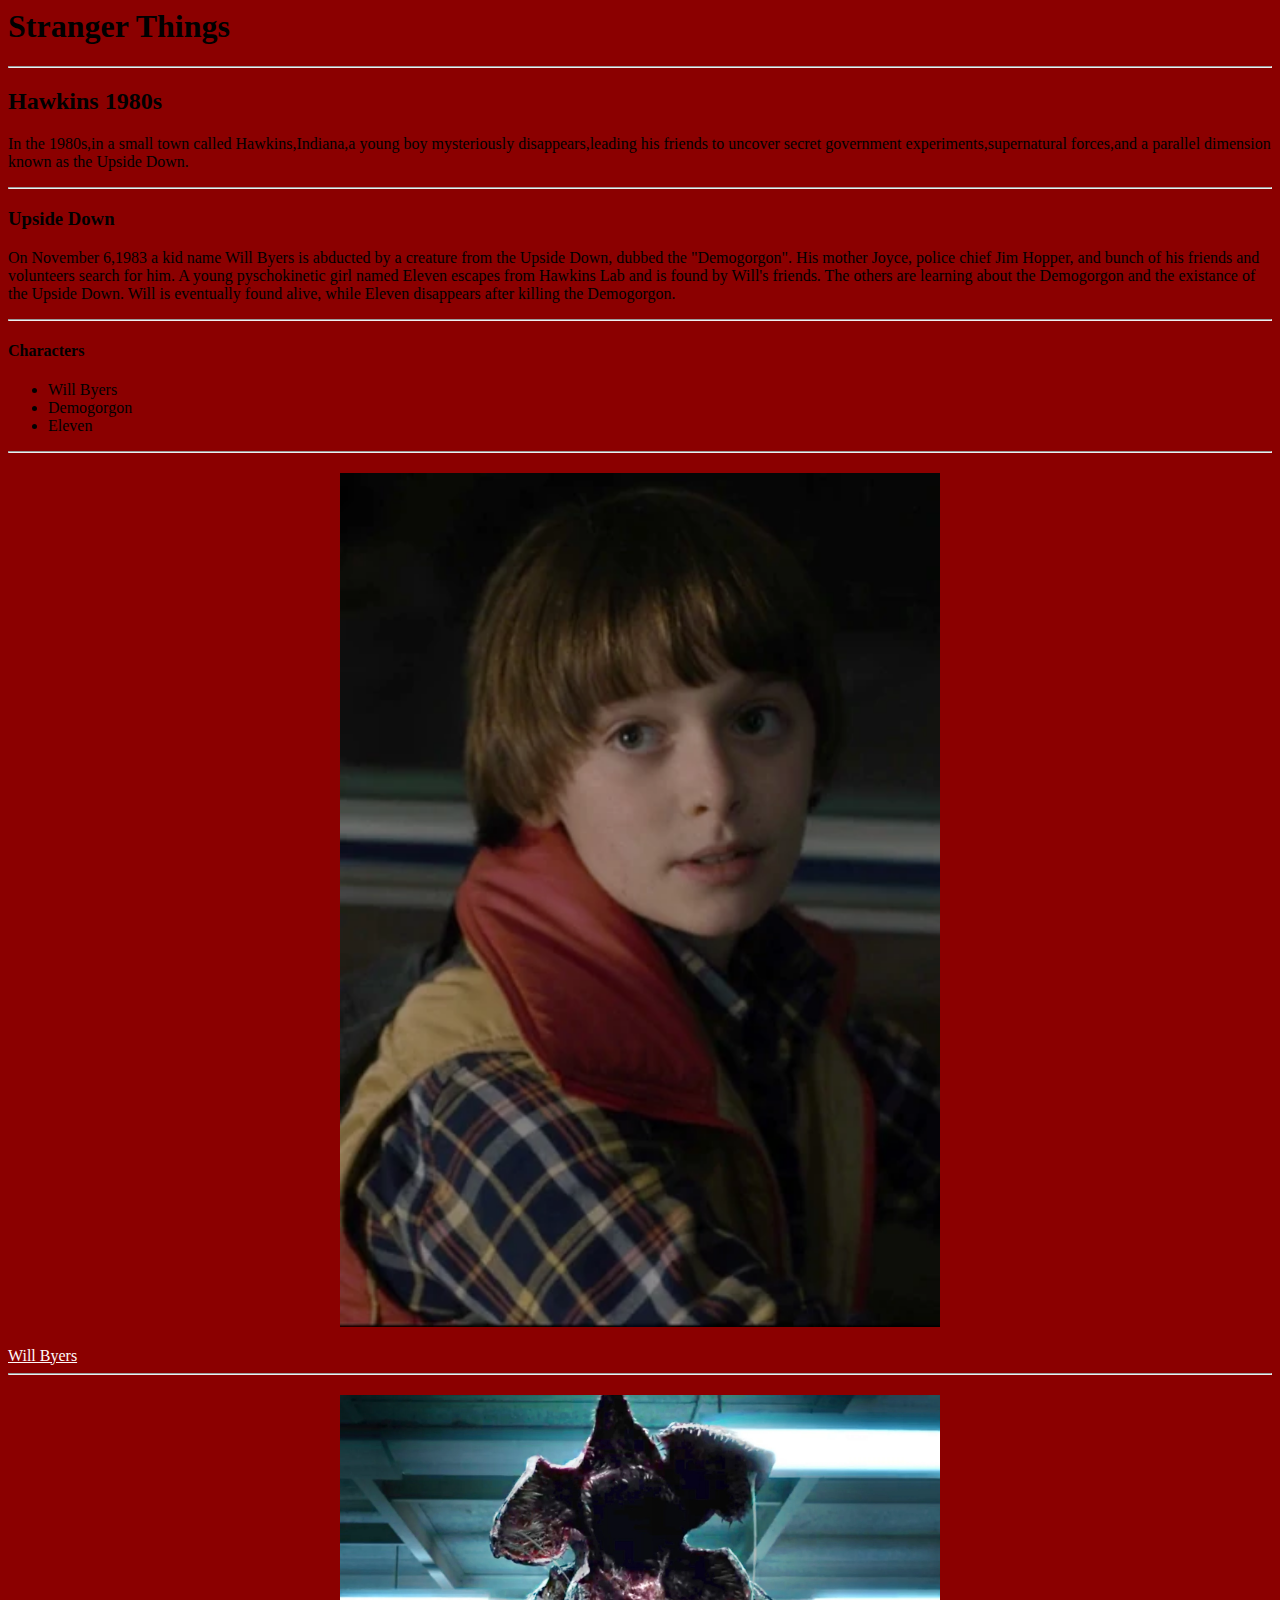
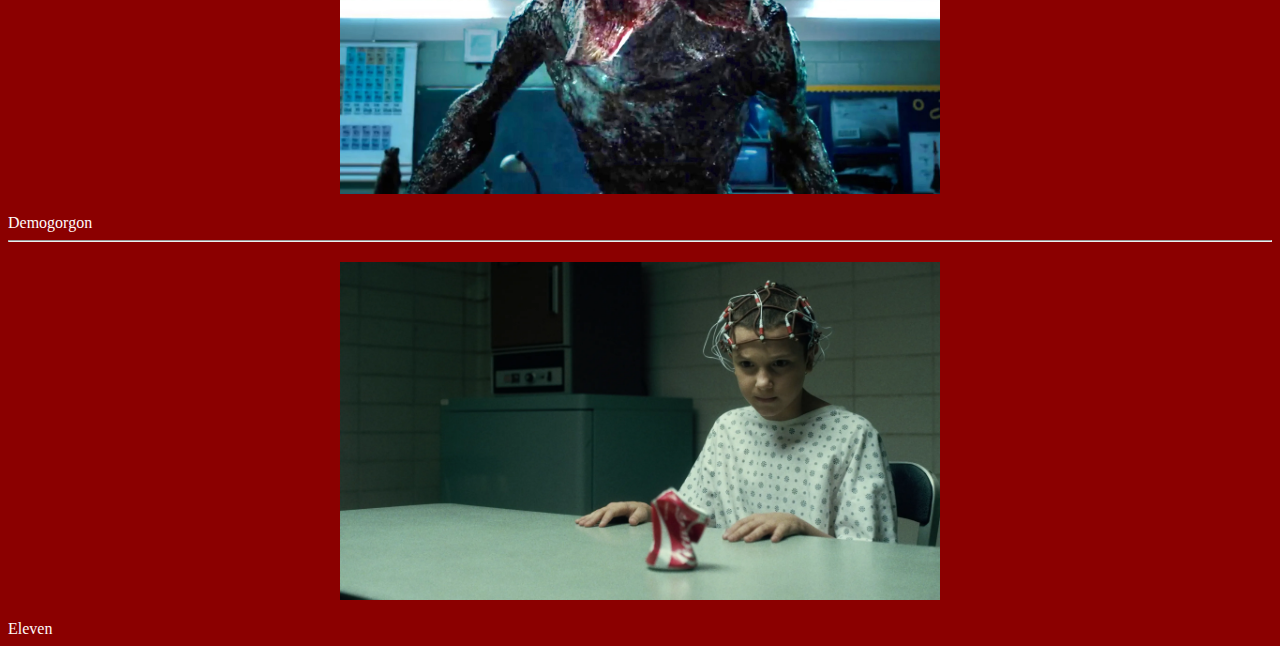
<file: Intro_HTML/index.html>
<!DOCTYPE hmtl>
<html>
   
<head>
    <meta charset="utf-8">
    <title>Stranger Things</title>
    <style>
        body {
        background-color:darkred;
        }
        a {
            color:snow;
        }

        img {
            display: block;
            margin: 20px auto;
            width: 600px;
        }
    </style>
</head>
   
<body>
<h1>Stranger Things</h1>
<hr>
<h2>Hawkins 1980s</h2>
<p>In the 1980s,in a small town called Hawkins,Indiana,a young boy mysteriously disappears,leading his friends to uncover secret government experiments,supernatural forces,and a parallel dimension known as the Upside Down.</p>

<hr>
<h3>Upside Down</h3>

<p>On November 6,1983 a kid name Will Byers is abducted by a creature from the Upside Down, dubbed the "Demogorgon". His mother Joyce, police chief Jim Hopper, and bunch of his friends and volunteers search for him. A young pyschokinetic girl named Eleven escapes from Hawkins Lab and is found by Will's friends. The others are learning about the Demogorgon and the existance of the Upside Down. Will is eventually found alive, while Eleven disappears after killing the Demogorgon.</p>

<hr>

<h4>Characters</h4>

<ul>
    <li>Will Byers</li>
    <li>Demogorgon</li>
    <li>Eleven</lil>
</ul>
<hr>
<img src="Will_Byers.webp" alt="Will Byers">
<a href="https://en.wikipedia.org/wiki/Will_Byers" target="_blank">Will Byers</a></li>
<hr>
<img src="Demogorgon.webp" alt="Demogorgon">
<a herf="https://en.wikipedia.org/wiki/Demogorgon" target="_blank">Demogorgon</a></li>
<hr>
<img src="103_009r.jpg.webp" alt="Eleven">
<a herf="https://en.wikipedia.org/wiki/Eleven_(Stranger_Things)"target="_blank">Eleven</a></li>

</body>

</html>
</file>
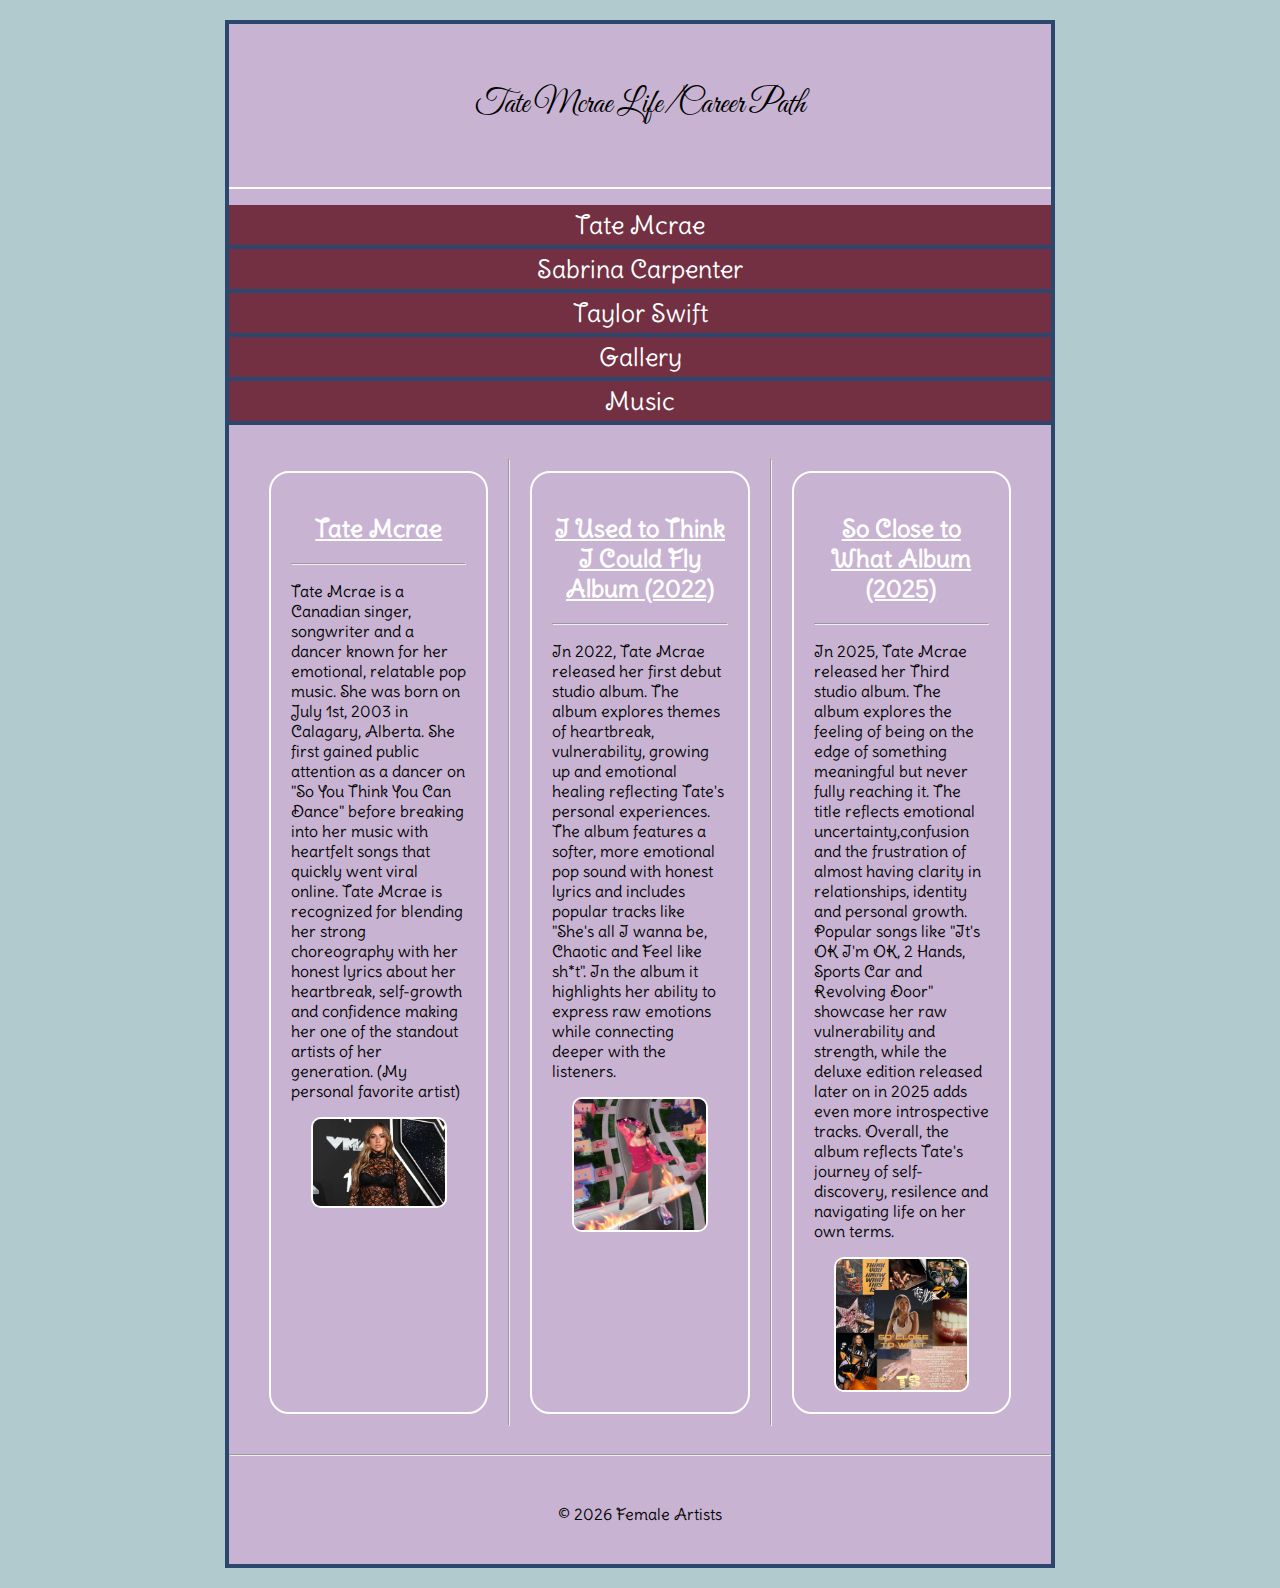
<file: responsive/index.html>
<!DOCTYPE html>
<html lang="en">

<head>
    <meta charset="UTF-8">
    <meta name="viewport" content="width=device-width, initial-scale=1.0">
    <title>Female Artists</title>
    
    
    <link rel="preconnect" href="https://fonts.googleapis.com">
<link rel="preconnect" href="https://fonts.gstatic.com" crossorigin>
<link 
href="https://fonts.googleapis.com/css2?family=Delius+Swash+Caps&family=Great+Vibes&display=swap" rel="stylesheet">
<link rel="stylesheet" href="css/styles.css">
<link rel="icon" type="image/x-icon" href="images/favicon.ico">
</head>

<body>
    <div id="container">
    <header>
        <h1>Tate Mcrae Life/Career Path</h1>

    </header>
    <nav>
        <ul>
            <li><a href="index.html">Tate Mcrae</a></li>
            <li><a href="about.html">Sabrina Carpenter</a></li>
            <li><a href="contact.html">Taylor Swift</a></li>
            <li><a href="gallery.html">Gallery</a></li>
            <li><a href="music-videos.html">Music</a></li>
        </ul>
    </nav>
    <main>
        <section>

        <h2><a href="https://en.wikipedia.org/wiki/Tate_McRae" target="_blank">Tate Mcrae</a></h2>
        
        <hr>
        <p>Tate Mcrae is a Canadian singer, songwriter and a dancer known for her emotional, relatable pop music. She was born on July 1st, 2003 in Calagary, Alberta. She first gained public attention as a dancer on "So You Think You Can Dance" before breaking into her music with heartfelt songs that quickly went viral online. Tate Mcrae is recognized for blending her strong choreography with her honest lyrics about her heartbreak, self-growth and confidence making her one of the standout artists of her generation. (My personal favorite artist)</p>
        <img src="images/tate-mcrae.jpg" alt="Tate Mcrae">
        </section>
        

    
        <hr>

        <section>


        <h2><a href=https://en.wikipedia.org/wiki/I_Used_to_Think_I_Could_Fly target="_blank">I Used to Think I Could Fly Album (2022)</a></h2>
        <hr>
        <p>In 2022, Tate Mcrae released her first debut studio album. The album explores themes of heartbreak, vulnerability, growing up and emotional healing reflecting Tate's personal experiences. The album features a softer, more emotional pop sound with honest lyrics and includes popular tracks like "She's all I wanna be, Chaotic and Feel like sh*t". In the album it highlights her ability to express raw emotions while connecting deeper with the listeners.</p>
        <img src="images/i-used-to-think-i-could-fly.webp" alt="I Used to Think I Could Fly">
        </section>
        
        <hr>

        <section>


        <h2><a href=https://en.wikipedia.org/wiki/So_Close_to_What target="_blank"> So Close to What Album (2025)</a></h2>
        <hr>
        <p>In 2025, Tate Mcrae released her Third studio album. The album explores the feeling of being on the edge of something meaningful but never fully reaching it. The title reflects emotional uncertainty,confusion and the frustration of almost having clarity in relationships, identity and personal growth. Popular songs like "It's OK I'm OK, 2 Hands, Sports Car and Revolving Door" showcase her raw vulnerability and strength, while the deluxe edition released later on in 2025 adds even more introspective tracks. Overall, the album reflects Tate's journey of self-discovery, resilence and navigating life on her own terms.</p>
        <img src="images/so-close-to-what.png" alt="So Close to What">
        </section>


    </main>
    <hr>
    <footer>&copy; 2026 Female Artists</footer>
    </div>
</body>

</html>
</file>
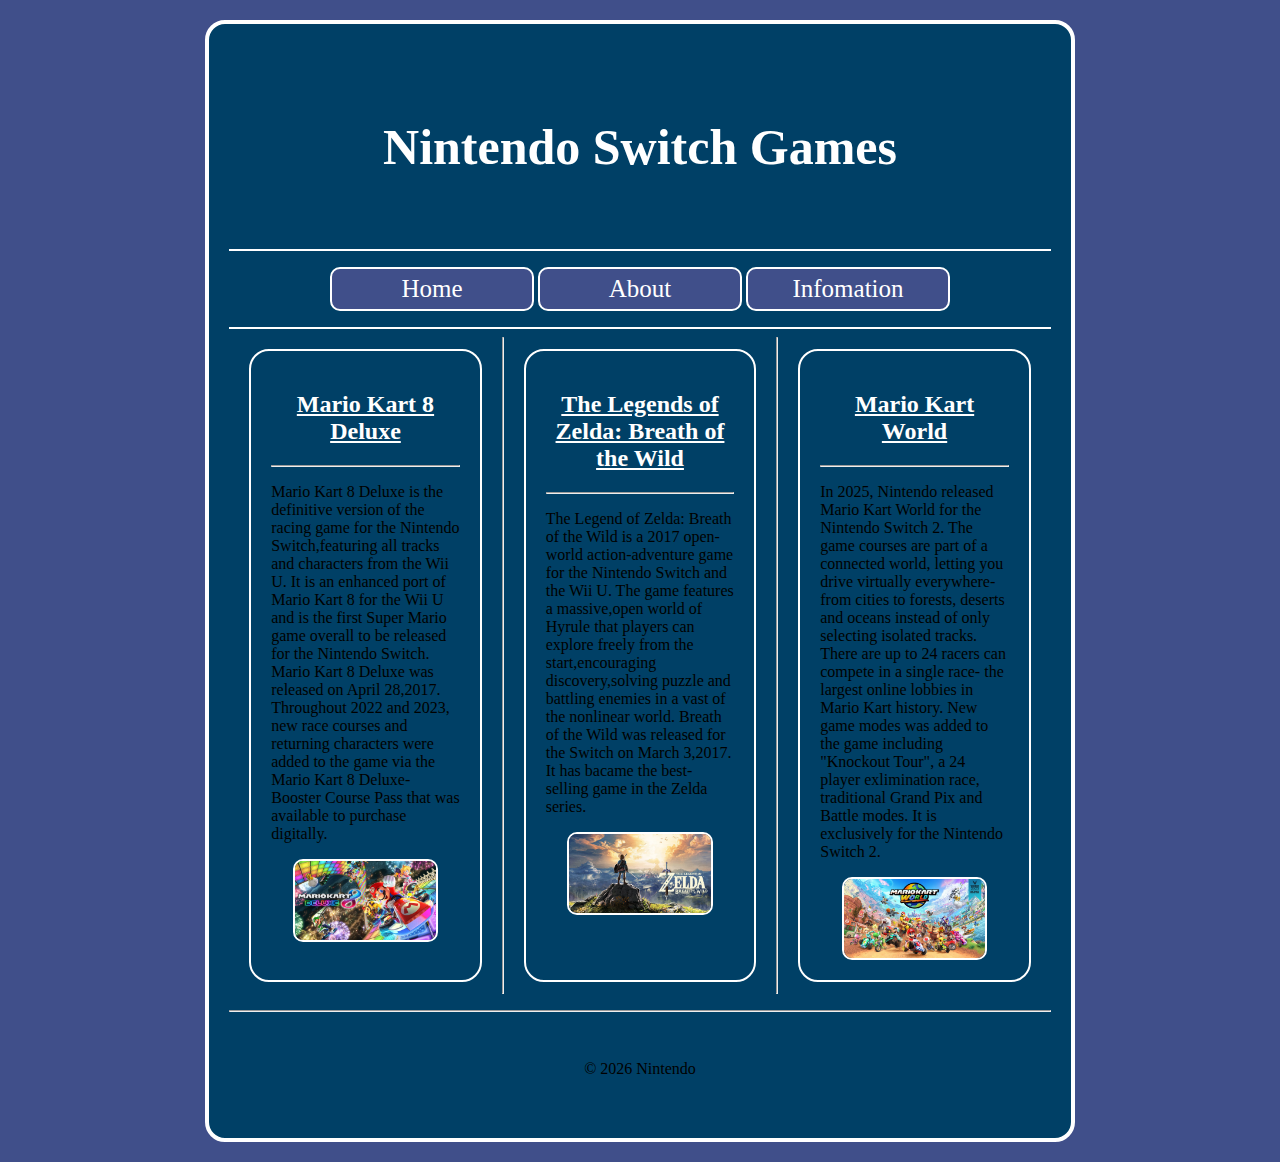
<file: adv_css/about.html>
<!DOCTYPE html>
<html lang="en">

<head>
    <meta charset="UTF-8">
    <meta name="viewport" content="width=device-width, initial-scale=1.0">
    <title>Nintendo</title>
    
    <link rel="stylesheet" href="css/styles.css">
</head>

<body>
    <div id="container">
    <header>
        <h1>Nintendo Switch Games</h1>

    </header>
    <nav>
        <ul>
            <li><a href="index.html">Home</a></li>
            <li><a href="about.html">About</a></li>
            <li><a href="contact.html">Infomation</a></li>
        </ul>
    </nav>
    <main>
        <section>
        <h2><a href= "https://mariokart8.nintendo.com" target="_blank">Mario Kart 8 Deluxe</a></h2>
        
        <hr>
        <p> Mario Kart 8 Deluxe is the definitive version of the racing game for the Nintendo Switch,featuring all tracks and characters from the Wii U. It is an enhanced port of Mario Kart 8 for the Wii U and is the first Super Mario game overall to be released for the Nintendo Switch. Mario Kart 8 Deluxe was released on April 28,2017. Throughout 2022 and 2023, new race courses and returning characters were added to the game via the Mario Kart 8 Deluxe-Booster Course Pass that was available to purchase digitally.</p>
        <img src="images/Mario Kart 8 Delxue.avif" alt="Mario Kart 8 Delxue">
        </section>

    
        <hr>
         <section>
        <h2><a href= "https://www.nintendo.com/us/store/products/the-legend-of-zelda-breath-of-the-wild-switch/?srsltid=AfmBOop0xi_CEpSsyNQG_L4slmO_HauLFwKKfkx2RzhHTYqYHld3GiYSTheLegendsofZelda:BreathoftheWild" target="_blank">The Legends of Zelda: Breath of the Wild</a></h2>
        <hr>
        <p>The Legend of Zelda: Breath of the Wild is a 2017 open-world action-adventure game for the Nintendo Switch and the Wii U. The game features a massive,open world of Hyrule that players can explore freely from the start,encouraging discovery,solving puzzle and battling enemies in a vast of the nonlinear world. Breath of the Wild was released for the Switch on March 3,2017. It has bacame the best-selling game in the Zelda series. </p>
        <img src="images/Breath of the Wild.avif" alt=" The Legend of Zelda: Breath of the Wild">
        </section>
        

        <hr>
        <section>
        <h2><a href=" https://www.mariowiki.com" target="_blank">Mario Kart World</a></h2>
        <hr>
        <p>In 2025, Nintendo released Mario Kart World for the Nintendo Switch 2. The game courses are part of a connected world, letting you drive virtually everywhere- from cities to forests, deserts and oceans instead of only selecting isolated tracks. There are up to 24 racers can compete in a single race- the largest online lobbies in Mario Kart history. New game modes was added to the game including "Knockout Tour", a 24 player exlimination race, traditional Grand Pix and Battle modes. It is exclusively for the Nintendo Switch 2. </p>
        <img src="images/MarioKart World.avif" alt="Mario Kart World ">
        </section>

        

    </main>
    <hr>
    <footer>&copy; 2026 Nintendo</footer>
    </div>
</body>

</html>
</file>
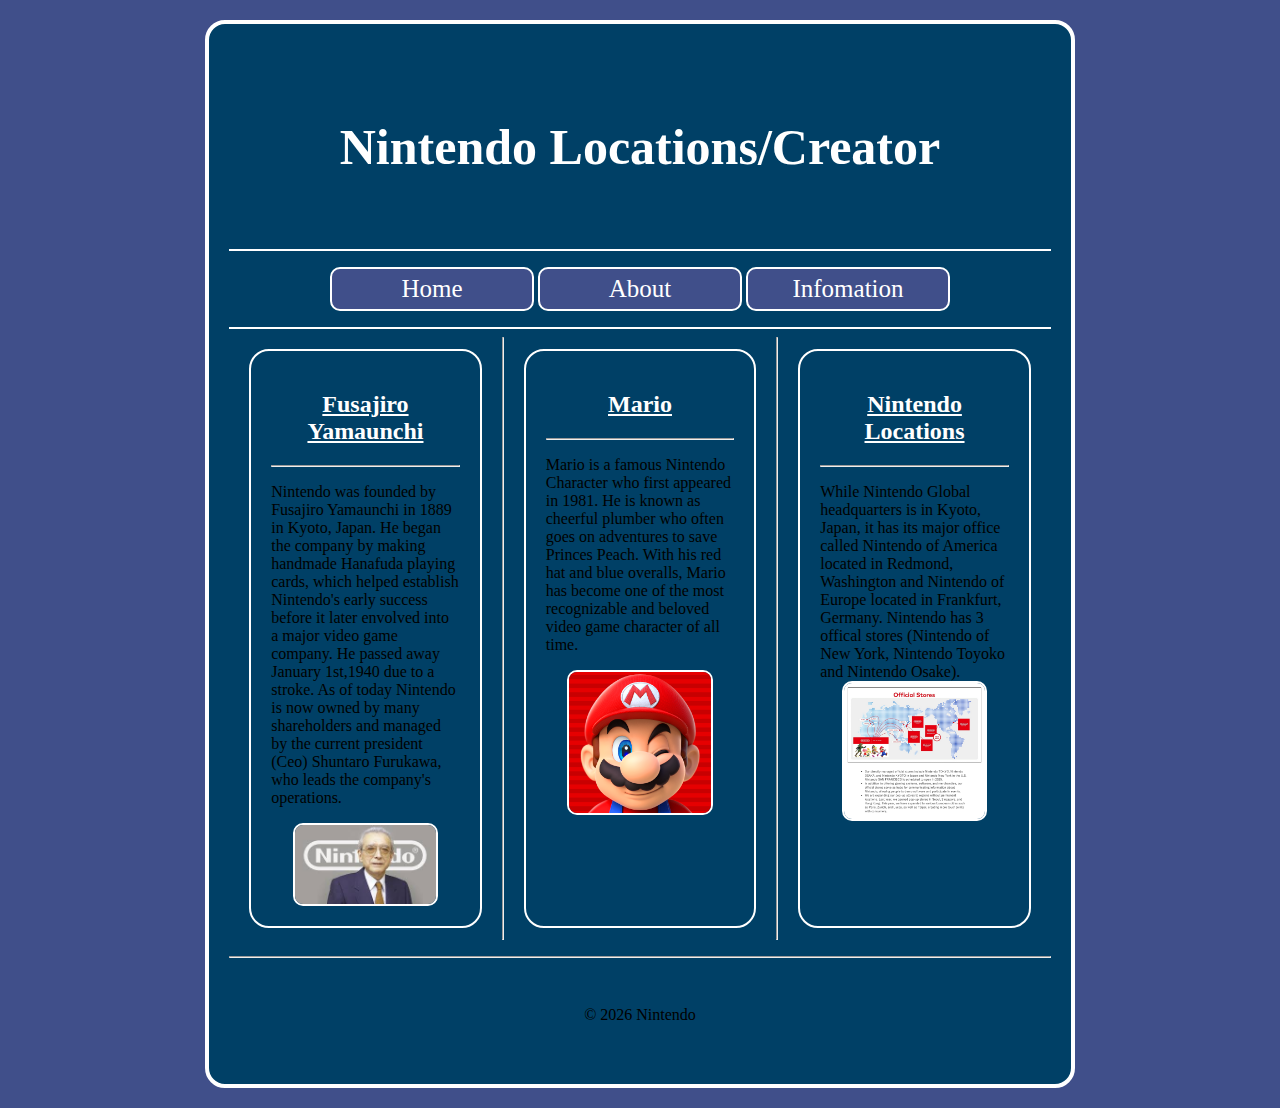
<file: adv_css/contact.html>
<!DOCTYPE html>
<html lang="en">

<head>
    <meta charset="UTF-8">
    <meta name="viewport" content="width=device-width, initial-scale=1.0">
    <title>Nintendo Locations/Creator</title>
    
    <link rel="stylesheet" href="css/styles.css">
</head>

<body>
    <div id="container">
    <header>
        <h1>Nintendo Locations/Creator</h1>

    </header>
    <nav>
        <ul>
            <li><a href="index.html">Home</a></li>
            <li><a href="about.html">About</a></li>
            <li><a href="contact.html">Infomation</a></li>
        </ul>
    </nav>
    <main>
        <section>
        <h2><a href="https://en.wikipedia.org/wiki/Shigeru_Miyamoto" target="_blank">Fusajiro Yamaunchi</a></h2>
        
        <hr>
        <p> Nintendo was founded by Fusajiro Yamaunchi in 1889 in Kyoto, Japan. He began the company by making handmade Hanafuda playing cards, which helped establish Nintendo's early success before it later envolved into a major video game company. He passed away January 1st,1940 due to a stroke. As of today Nintendo is now owned by many shareholders and managed by the current president (Ceo) Shuntaro Furukawa, who leads the company's operations.</p>
        <img src="images/creator.jpeg" alt="Fusajiro Yamaunchi">
            </section>
    
        <hr>
            <section>
        <h2><a href="https://mario.nintendo.com" target="_blank">Mario</a></h2>
        <hr>
        <p>Mario is a famous Nintendo Character who first appeared in 1981. He is known as cheerful plumber who often goes on adventures to save Princes Peach. With his red hat and blue overalls, Mario has become one of the most recognizable and beloved video game character of all time.</p>
        <img src="images/Mario.png" alt="Mario">
        </section>

        <hr>
        <section>
        <h2><a href="https://www.mariowiki.com/List_of_official_Nintendo_stores" target="_blank">Nintendo Locations</a></h2>
        <hr>
        <p> While Nintendo Global headquarters is in Kyoto, Japan, it has its major office called Nintendo of America located in Redmond, Washington and Nintendo of Europe located in Frankfurt, Germany. Nintendo has 3 offical stores (Nintendo of New York, Nintendo Toyoko and Nintendo Osake).
        <img src="images/Gbq-2gnWIBopRPw.jpg" alt="Locations">
        </section>
        

    </main>
    <hr>
    <footer>&copy; 2026 Nintendo</footer>
    </div>
</body>

</html>
</file>
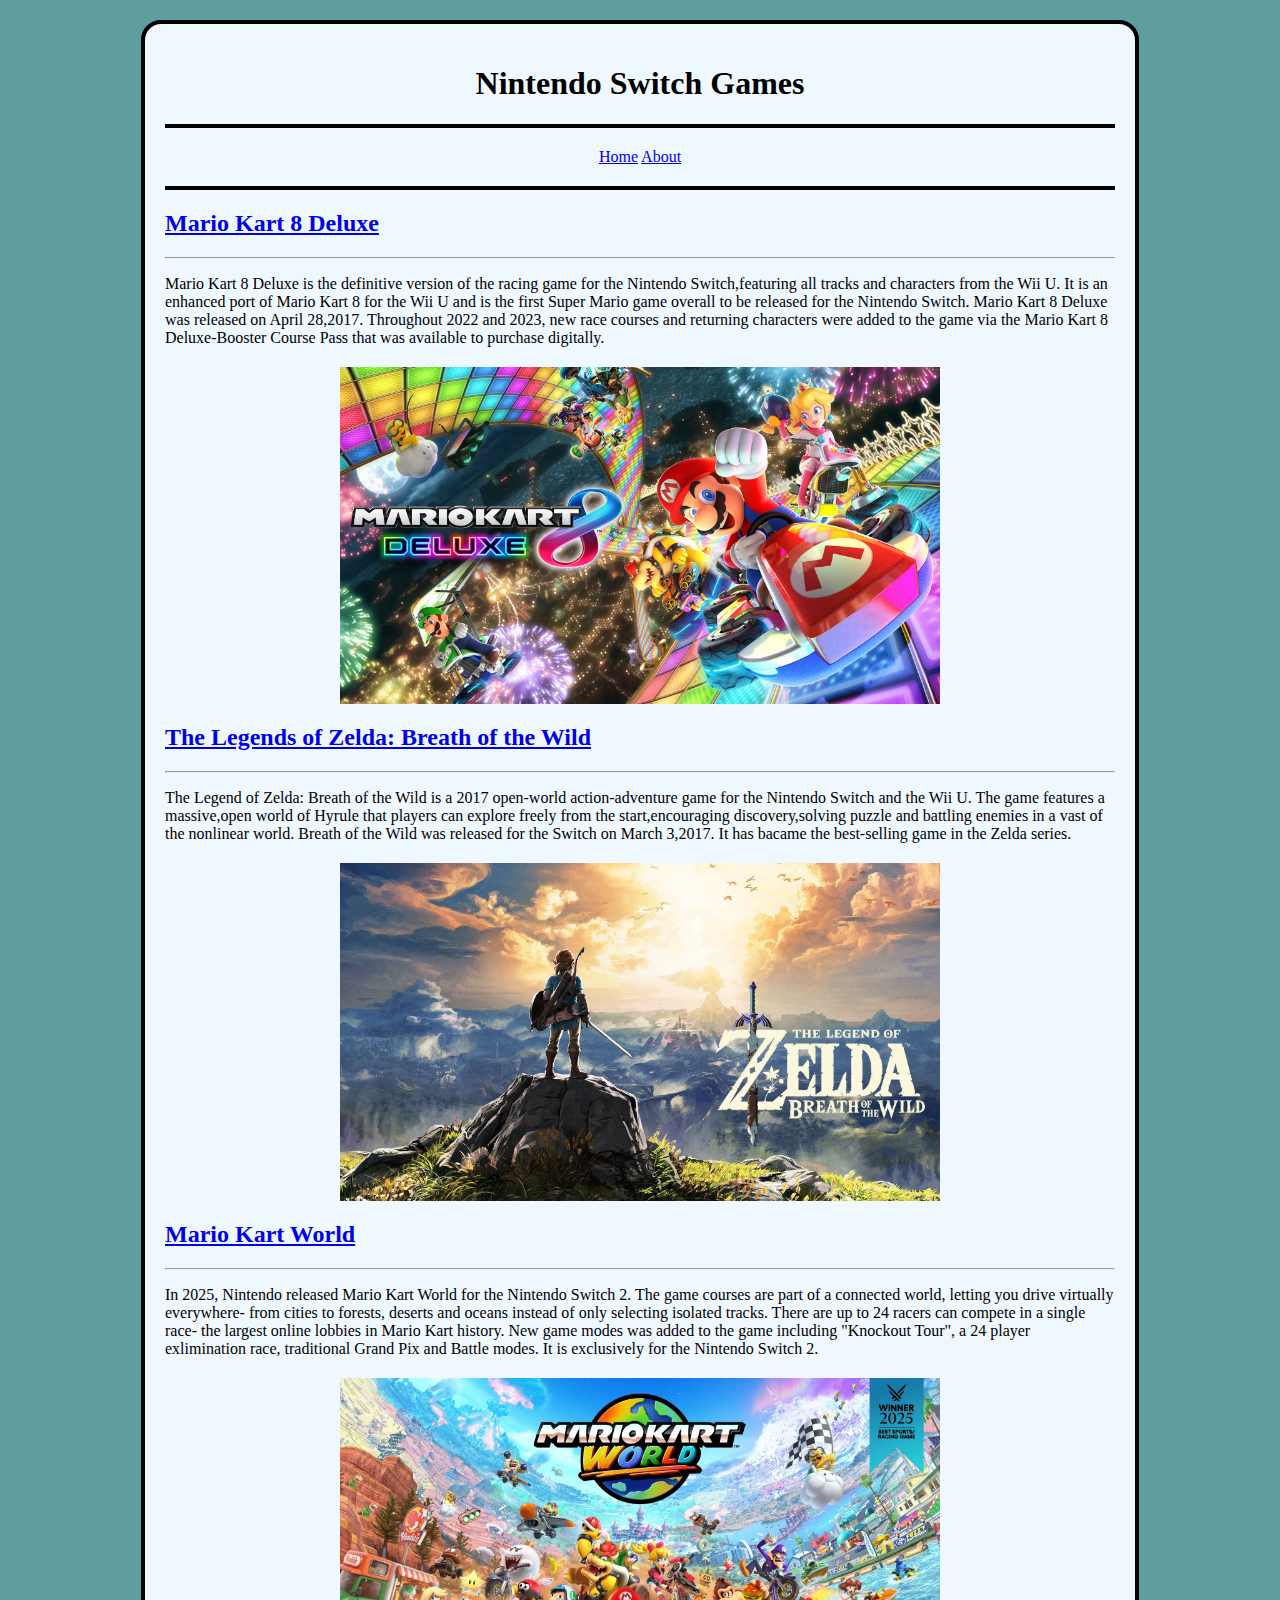
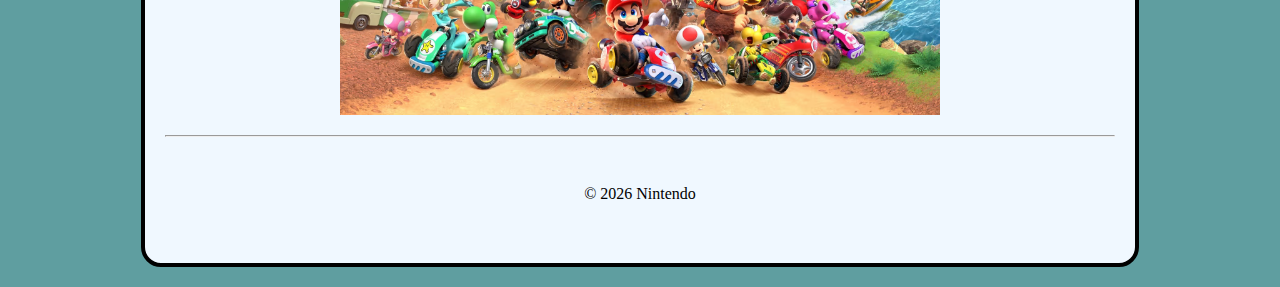
<file: html5_css/about.html>
<!DOCTYPE html>
<html lang="en">

<head>
    <meta charset="UTF-8">
    <meta name="viewport" content="width=device-width, initial-scale=1.0">
    <title>Nintendo</title>
    
    <link rel="stylesheet" href="css/styles.css">
</head>

<body>
    <div id="container">
    <header>
        <h1>Nintendo Switch Games</h1>

    </header>
    <nav>
        <a href="Switches">Home</a>
        <a href="Video Games">About</a>
    </nav>
    <main>
        <h2><a href= "https://mariokart8.nintendo.comMarioKart8Deluxe" target="_blank">Mario Kart 8 Deluxe</a></h2>
        
        <hr>
        <p> Mario Kart 8 Deluxe is the definitive version of the racing game for the Nintendo Switch,featuring all tracks and characters from the Wii U. It is an enhanced port of Mario Kart 8 for the Wii U and is the first Super Mario game overall to be released for the Nintendo Switch. Mario Kart 8 Deluxe was released on April 28,2017. Throughout 2022 and 2023, new race courses and returning characters were added to the game via the Mario Kart 8 Deluxe-Booster Course Pass that was available to purchase digitally.</p>
        <img src="images/Mario Kart 8 Delxue.avif" alt="Mario Kart 8 Delxue"

    
        <hr>

        <h2><a href= "https://www.nintendo.com/us/store/products/the-legend-of-zelda-breath-of-the-wild-switch/?srsltid=AfmBOop0xi_CEpSsyNQG_L4slmO_HauLFwKKfkx2RzhHTYqYHld3GiYSTheLegendsofZelda:BreathoftheWild" target="_blank">The Legends of Zelda: Breath of the Wild</a></h2>
        <hr>
        <p>The Legend of Zelda: Breath of the Wild is a 2017 open-world action-adventure game for the Nintendo Switch and the Wii U. The game features a massive,open world of Hyrule that players can explore freely from the start,encouraging discovery,solving puzzle and battling enemies in a vast of the nonlinear world. Breath of the Wild was released for the Switch on March 3,2017. It has bacame the best-selling game in the Zelda series. </p>
        <img src="images/Breath of the Wild.avif" alt=" The Legend of Zelda: Breath of the Wild"
        

        <hr>

        <h2><a href=" https://www.mariowiki.com/Mario_Kart_WorldMarioKartWorld" target="_blank">Mario Kart World</a></h2>
        <hr>
        <p>In 2025, Nintendo released Mario Kart World for the Nintendo Switch 2. The game courses are part of a connected world, letting you drive virtually everywhere- from cities to forests, deserts and oceans instead of only selecting isolated tracks. There are up to 24 racers can compete in a single race- the largest online lobbies in Mario Kart history. New game modes was added to the game including "Knockout Tour", a 24 player exlimination race, traditional Grand Pix and Battle modes. It is exclusively for the Nintendo Switch 2. </p>
        <img src="images/MarioKart World.avif" alt="Mario Kart World "

        <hr>

    </main>
    <hr>
    <footer>&copy; 2026 Nintendo</footer>
    </div>
</body>

</html>
</file>
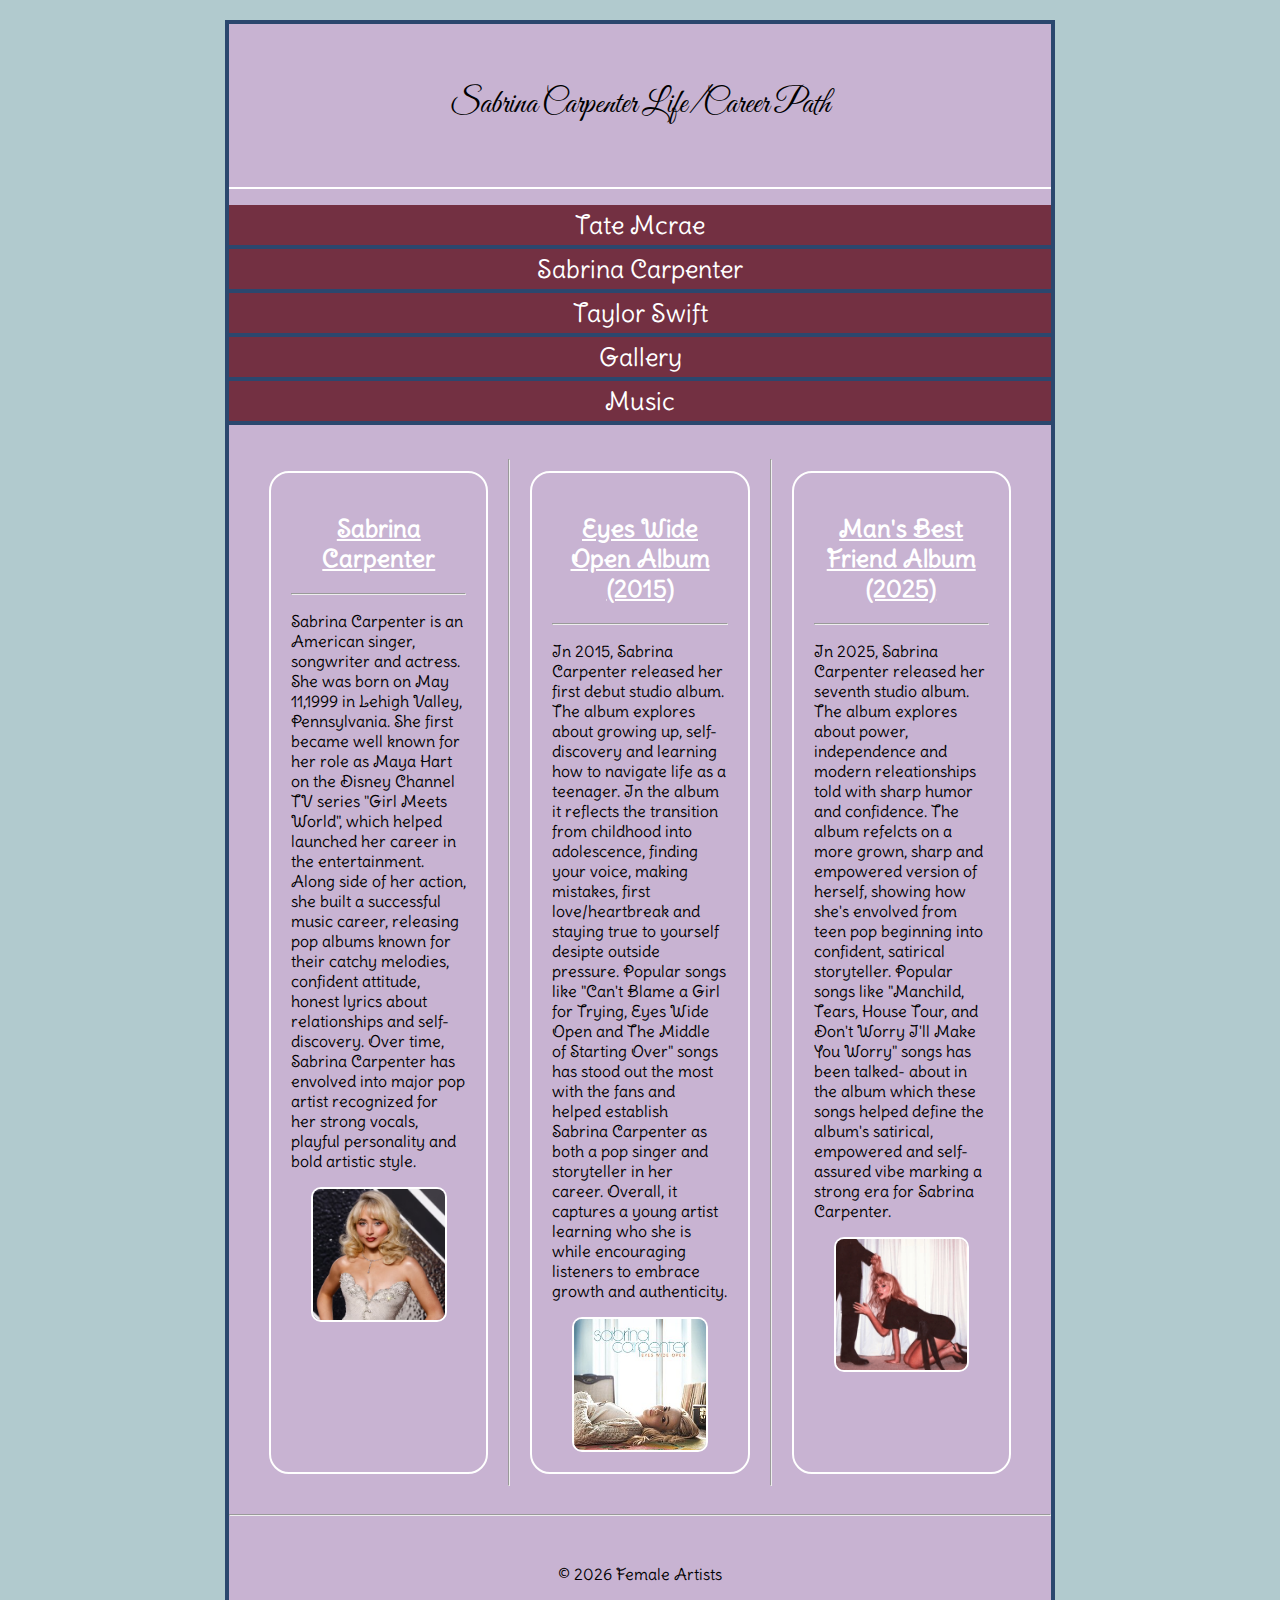
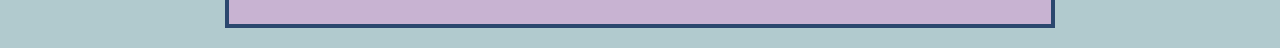
<file: responsive/about.html>
<!DOCTYPE html>
<html lang="en">

<head>
    <meta charset="UTF-8">
    <meta name="viewport" content="width=device-width, initial-scale=1.0">
    <title>Female Artists</title>
    
   
    <link rel="preconnect" href="https://fonts.googleapis.com">
<link rel="preconnect" href="https://fonts.gstatic.com" crossorigin>
<link href="https://fonts.googleapis.com/css2?family=Delius+Swash+Caps&family=Great+Vibes&display=swap" rel="stylesheet"> 
<link rel="stylesheet" href="css/styles.css">
<link rel="icon" type="image/x-icon" href="images/favicon.ico">
</head>

<body>
    <div id="container">
    <header>
        <h1>Sabrina Carpenter Life/Career Path</h1>

    </header>
    <nav>
        <ul>
            <li><a href="index.html">Tate Mcrae</a></li>
            <li><a href="about.html">Sabrina Carpenter</a></li>
            <li><a href="contact.html">Taylor Swift</a></li>
            <li><a href="gallery.html">Gallery</a></li>
            <li><a href="music-videos.html">Music</a></li>
        </ul>
    </nav>
    <main>
        <section>
        <h2><a href="https://en.wikipedia.org/wiki/Sabrina_Carpenter" target="_blank">Sabrina Carpenter</a></h2>
        
        <hr>
        <p>Sabrina Carpenter is an American singer, songwriter and actress. She was born on May 11,1999 in Lehigh Valley, Pennsylvania. She first became well known for her role as Maya Hart on the Disney Channel TV series "Girl Meets World", which helped launched her career in the entertainment. Along side of her action, she built a successful music career, releasing pop albums known for their catchy melodies, confident attitude, honest lyrics about relationships and self-discovery. Over time, Sabrina Carpenter has envolved into major pop artist recognized for her strong vocals, playful personality and bold artistic style.</p>
        <img src="images/sabrina-carpenter.avif" alt="Sabrina Carpenter">
        </section>

    
        <hr>
         <section>
        <h2><a href="https://en.wikipedia.org/wiki/Eyes_Wide_Open_(Sabrina_Carpenter_album)" target="_blank">Eyes Wide Open Album (2015)</a></h2>
        <hr>
        <p>In 2015, Sabrina Carpenter released her first debut studio album. The album explores about growing up, self-discovery and learning how to navigate life as a teenager. In the album it reflects the transition from childhood into adolescence, finding your voice, making mistakes, first love/heartbreak and staying true to yourself desipte outside pressure. Popular songs like "Can't Blame a Girl for Trying, Eyes Wide Open and The Middle of Starting Over" songs has stood out the most with the fans and helped establish Sabrina Carpenter as both a pop singer and storyteller in her career. Overall, it captures a young artist learning who she is while encouraging listeners to embrace growth and authenticity.  </p>
        <img src="images/eyes-wide-open.jpg" alt="Eyes Wide Open">
        </section>
        

        <hr>
        <section>
        <h2><a href="https://en.wikipedia.org/wiki/Man%27s_Best_Friend_(Sabrina_Carpenter_album)" target="_blank">Man's Best Friend Album (2025)</a></h2>
        <hr>
        <p>In 2025, Sabrina Carpenter released her seventh studio album. The album explores about power, independence and modern releationships told with sharp humor and confidence. The album refelcts on a more grown, sharp and empowered version of herself, showing how she's envolved from teen pop beginning into confident, satirical storyteller. Popular songs like "Manchild, Tears, House Tour, and Don't Worry I'll Make You Worry" songs has been talked- about in the album which these songs helped define the album's satirical, empowered and self-assured vibe marking a strong era for Sabrina Carpenter.  </p>
        <img src="images/man's-best-friend.png" alt="Man's Best Friend">
        </section>

        

    </main>
    <hr>
    <footer>&copy; 2026 Female Artists</footer>
    </div>
</body>

</html>
</file>
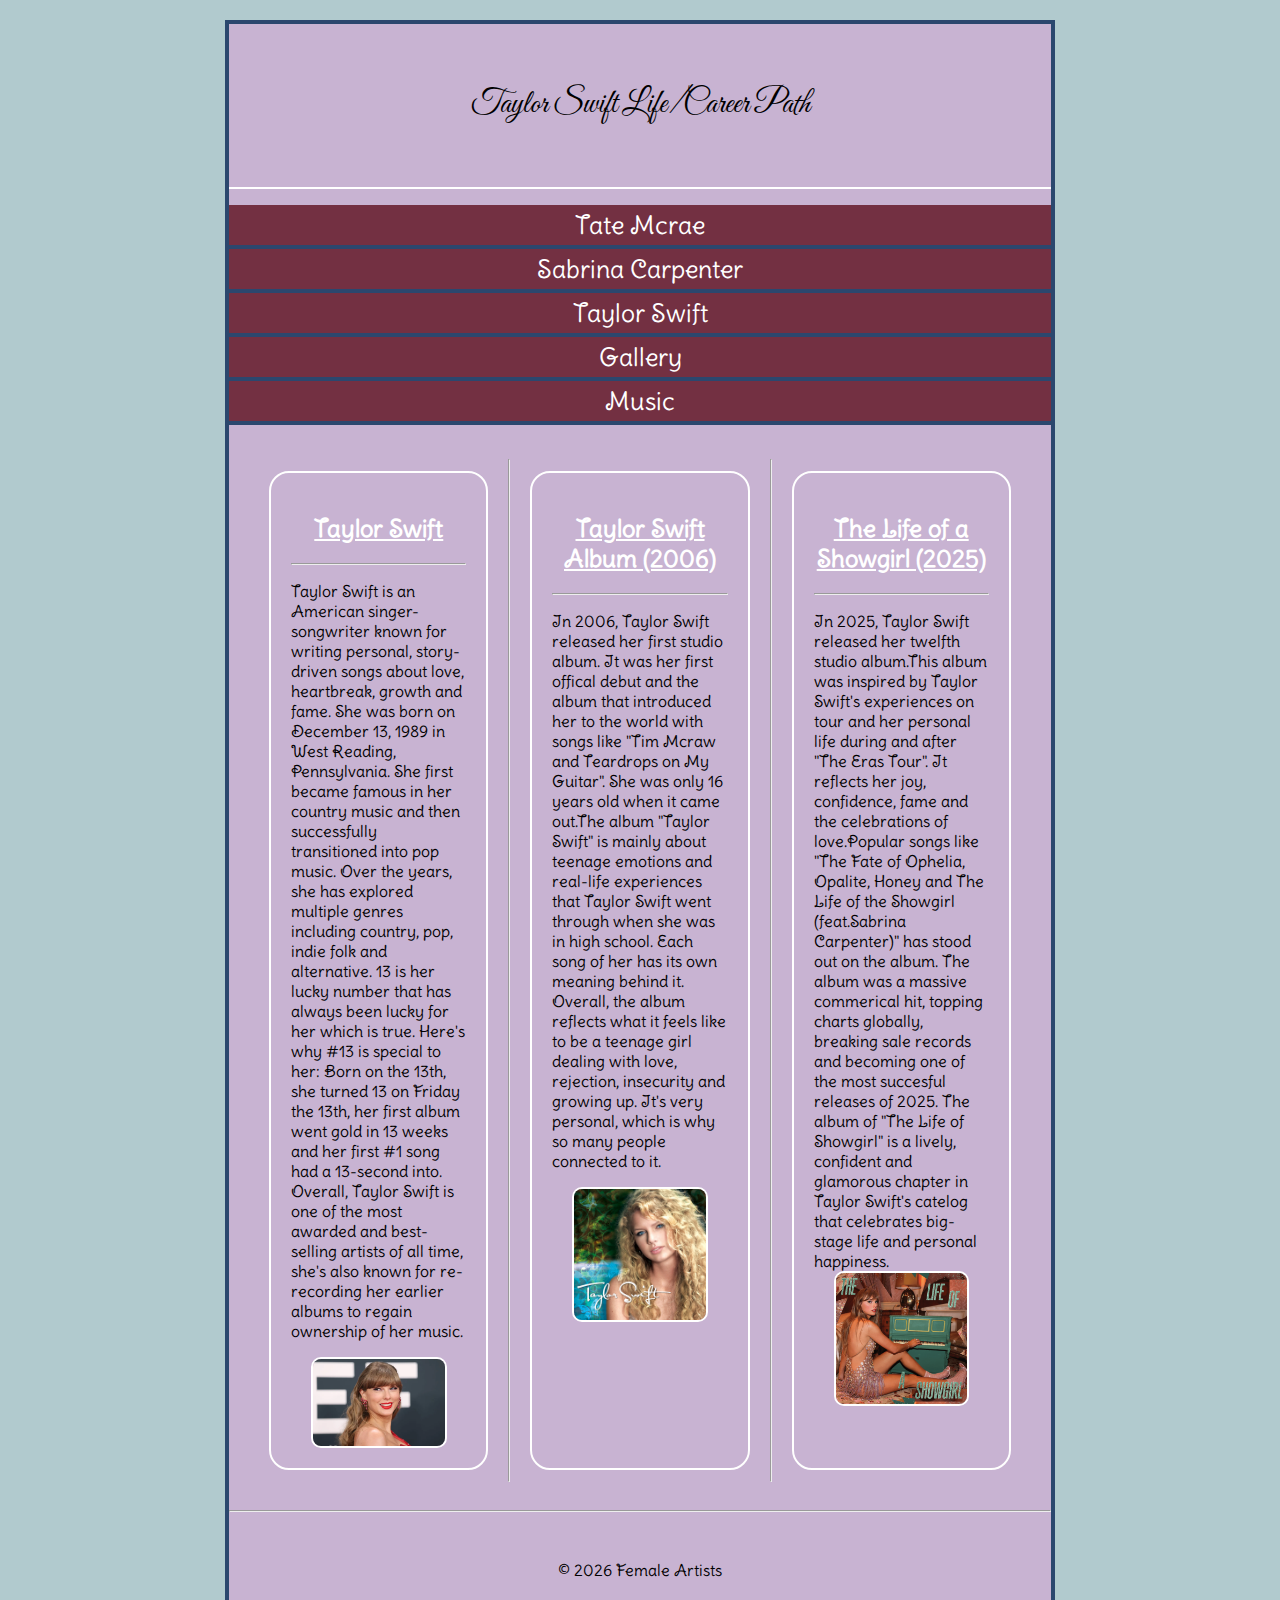
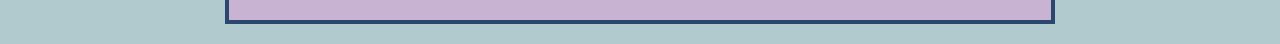
<file: responsive/contact.html>
<!DOCTYPE html>
<html lang="en">

<head>
    <meta charset="UTF-8">
    <meta name="viewport" content="width=device-width, initial-scale=1.0">
    <title>Female Artists</title>
    
   
    <link rel="preconnect" href="https://fonts.googleapis.com">
<link rel="preconnect" href="https://fonts.gstatic.com" crossorigin>
<link href="https://fonts.googleapis.com/css2?family=Delius+Swash+Caps&family=Great+Vibes&display=swap" rel="stylesheet"> 
<link rel="stylesheet" href="css/styles.css">
<link rel="icon" type="image/x-icon" href="images/favicon.ico">
</head>

<body>
    <div id="container">
    <header>
        <h1>Taylor Swift Life/Career Path</h1>

    </header>
    <nav>
       <ul>
            <li><a href="index.html">Tate Mcrae</a></li>
            <li><a href="about.html">Sabrina Carpenter</a></li>
            <li><a href="contact.html">Taylor Swift</a></li>
            <li><a href="gallery.html">Gallery</a></li>
            <li><a href="music-videos.html">Music</a></li>
        </ul>
    </nav>
    <main>
        <section>
        <h2><a href="https://en.wikipedia.org/wiki/Taylor_Swift" target="_blank">Taylor Swift</a></h2>
        
        <hr>
        <p>Taylor Swift is an American singer-songwriter known for writing personal, story-driven songs about love, heartbreak, growth and fame. She was born on December 13, 1989 in West Reading, Pennsylvania. She first became famous in her country music and then successfully transitioned into pop music. Over the years, she has explored multiple genres including country, pop, indie folk and alternative.  13 is her lucky number that has always been lucky for her which is true. Here's why #13 is special to her: Born on the 13th, she turned 13 on Friday the 13th, her first album went gold in 13 weeks and her first #1 song had a 13-second into. Overall, Taylor Swift is one of the most awarded and best-selling artists of all time, she's also known for re-recording her earlier albums to regain ownership of her music.</p>
        <img src="images/Taylor Swift.webp"alt="Taylor Swift">
            </section>
    
        <hr>
            <section>
        <h2><a href="https://en.wikipedia.org/wiki/Taylor_Swift_(album)" target="_blank">Taylor Swift Album (2006)</a></h2>
        <hr>
        <p>In 2006, Taylor Swift released her first studio album. It was her first offical debut and the album that introduced her to the world with songs like "Tim Mcraw and Teardrops on My Guitar". She was only 16 years old when it came out.The album "Taylor Swift" is mainly about teenage emotions and real-life experiences that Taylor Swift went through when she was in high school. Each song of her has its own meaning behind it. Overall, the album reflects what it feels like to be a teenage girl dealing with love, rejection, insecurity and growing up. It's very personal, which is why so many people connected to it.</p>
        <img src="images/Taylor Swift album.png"alt="Taylor Swift Album">
        </section>

        <hr>
            <section>
        <h2><a href="https://en.wikipedia.org/wiki/The_Life_of_a_Showgirl" target="_blank">The Life of a Showgirl (2025)</a></h2>
        <hr>
        <p>In 2025, Taylor Swift released her twelfth studio album.This album was inspired by Taylor Swift's experiences on tour and her personal life during and after "The Eras Tour". It reflects her joy, confidence, fame and the celebrations of love.Popular songs like "The Fate of Ophelia, Opalite, Honey and The Life of the Showgirl (feat.Sabrina Carpenter)" has stood out on the album. The album was a massive commerical hit, topping charts globally, breaking sale records and becoming one of the most succesful releases of 2025. The album of "The Life of Showgirl" is a lively, confident and glamorous chapter in Taylor Swift's catelog that celebrates big-stage life and personal happiness.
        <img src="images/The Life of Showgirl.png"alt="The Life of the Showgirl">
        </section>
        

    </main>
    <hr>
    <footer>&copy; 2026 Female Artists</footer>
    </div>
</body>

</html>
</file>
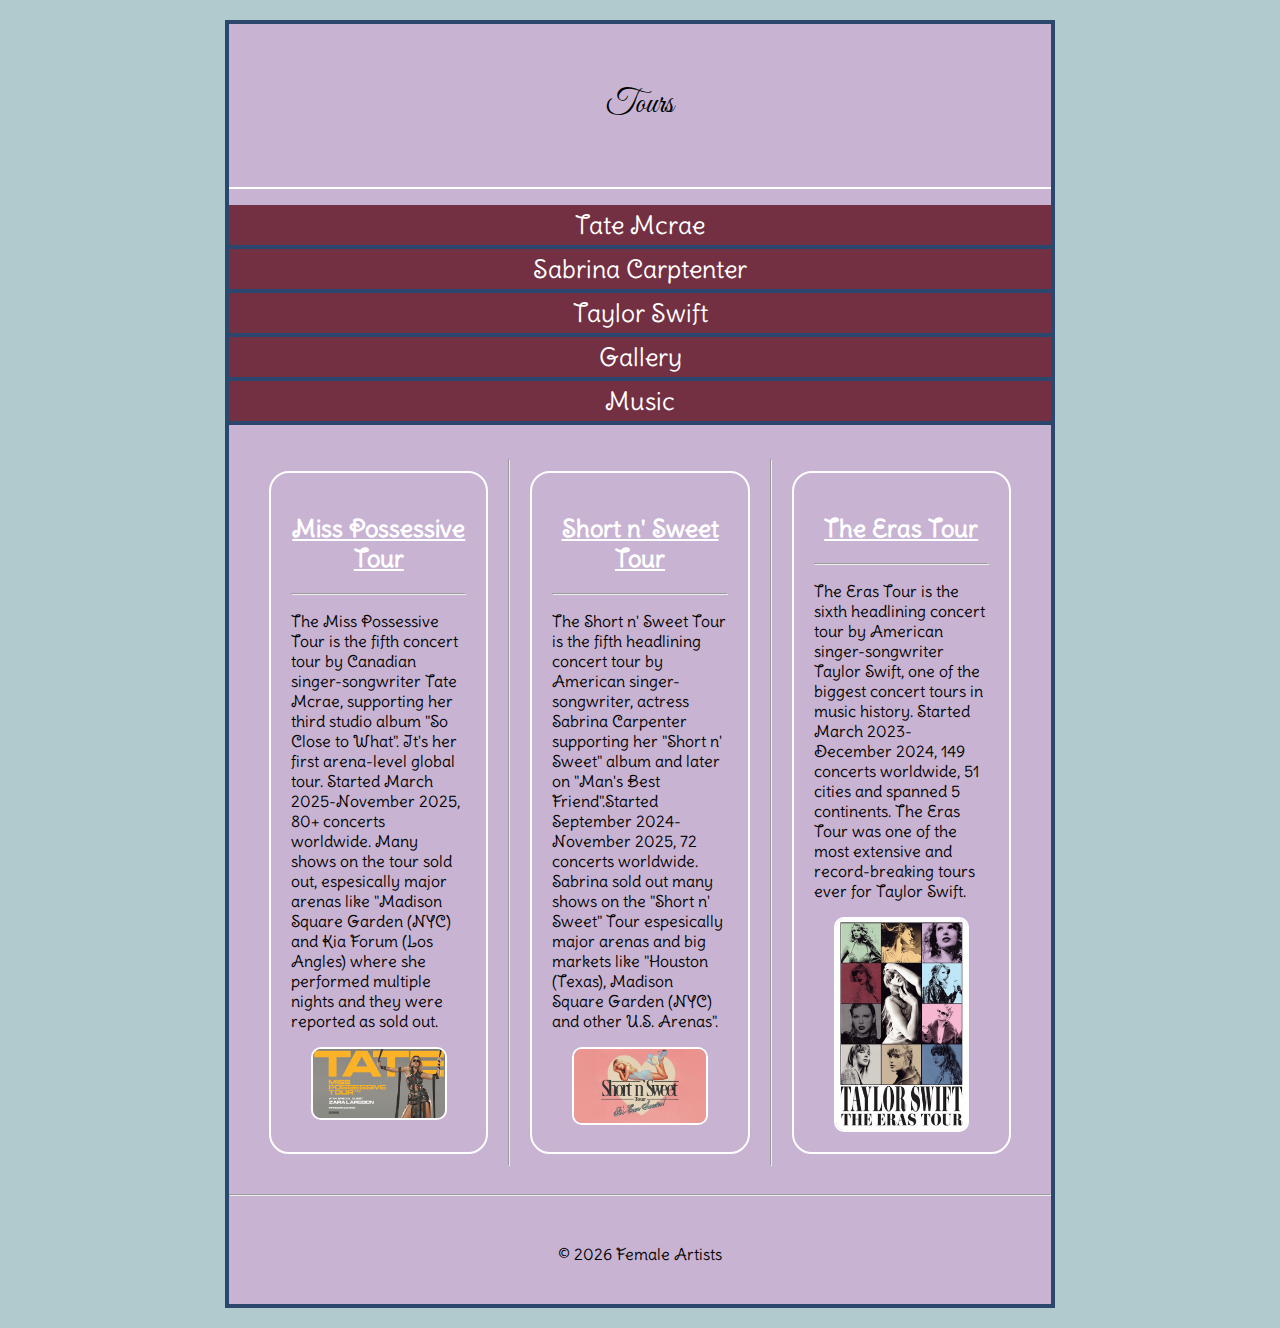
<file: responsive/gallery.html>
<!DOCTYPE html>
<html lang="en">
<head>
    <meta charset="UTF-8">
    <meta name="viewport" content="width=device-width, initial-scale=1.0">
    <title>Female Artists</title>

   
    <link rel="preconnect" href="https://fonts.googleapis.com">
<link rel="preconnect" href="https://fonts.gstatic.com" crossorigin>
<link href="https://fonts.googleapis.com/css2?family=Delius+Swash+Caps&family=Great+Vibes&display=swap" rel="stylesheet">
<link rel="stylesheet" href="css/styles.css">
<link rel="icon" type="image/x-icon" href="images/favicon.ico">
</head>

<body>
    <div id="container">
    <header>
        <h1>Tours</h1>

    </header>
    <nav>
        <ul>
            <li><a href="index.html">Tate Mcrae</a></li>
            <li><a href="about.html">Sabrina Carptenter</a></li>
            <li><a href="contact.html">Taylor Swift</a></li>
            <li><a href="gallery.html">Gallery</a></li>
            <li><a href="music-videos.html">Music</a></li>
        </ul>
    </nav>
    <main>
        <section>
        <h2><a href="https://en.wikipedia.org/wiki/Miss_Possessive_Tour" target="_blank">Miss Possessive Tour</a></h2>

        <hr>
        <p>The Miss Possessive Tour is the fifth concert tour by Canadian singer-songwriter Tate Mcrae, supporting her third studio album "So Close to What". It's her first arena-level global tour. Started March 2025-November 2025, 80+ concerts worldwide. Many shows on the tour sold out, espesically major arenas like "Madison Square Garden (NYC) and Kia Forum (Los Angles) where she performed multiple nights and they were reported as sold out.</p>
        <img src="images/miss-possessive-tour-(2025).png" alt="Miss Possessive Tour (2025)">
        </section>

        <hr>
        <section>
        <h2><a href="https://en.wikipedia.org/wiki/Short_n%27_Sweet_Tour" target="_blank">Short n' Sweet Tour</a></h2>

         <hr>
        <p>The Short n' Sweet Tour is the fifth headlining concert tour by American singer-songwriter, actress Sabrina Carpenter supporting her "Short n' Sweet" album and later on "Man's Best Friend".Started September 2024-November 2025, 72 concerts worldwide. Sabrina sold out many shows on the "Short n' Sweet" Tour espesically major arenas and big markets like "Houston (Texas), Madison Square Garden (NYC) and other U.S. Arenas".</p>
        <img src="images/short-n'-sweet-tour-(2024).webp" alt="Short n' Sweet Tour (2024)">
        </section>

        <hr>
        <section>
        <h2><a href="https://en.wikipedia.org/wiki/The_Eras_Tour" target="_blank">The Eras Tour</a></h2>

        <hr>
        <p>The Eras Tour is the sixth headlining concert tour by American singer-songwriter Taylor Swift, one of the biggest concert tours in music history. Started March 2023-December 2024, 149 concerts worldwide, 51 cities and spanned 5 continents. The Eras Tour was one of the most extensive and record-breaking tours ever for Taylor Swift.</p>
        <img src="images/the-eras-tour-(2023).png" alt="The Eras Tour (2023)">
        </section>

            

    </main>
    <hr>
    <footer>&copy; 2026 Female Artists</footer>
</div>
</body>

</html>
</file>
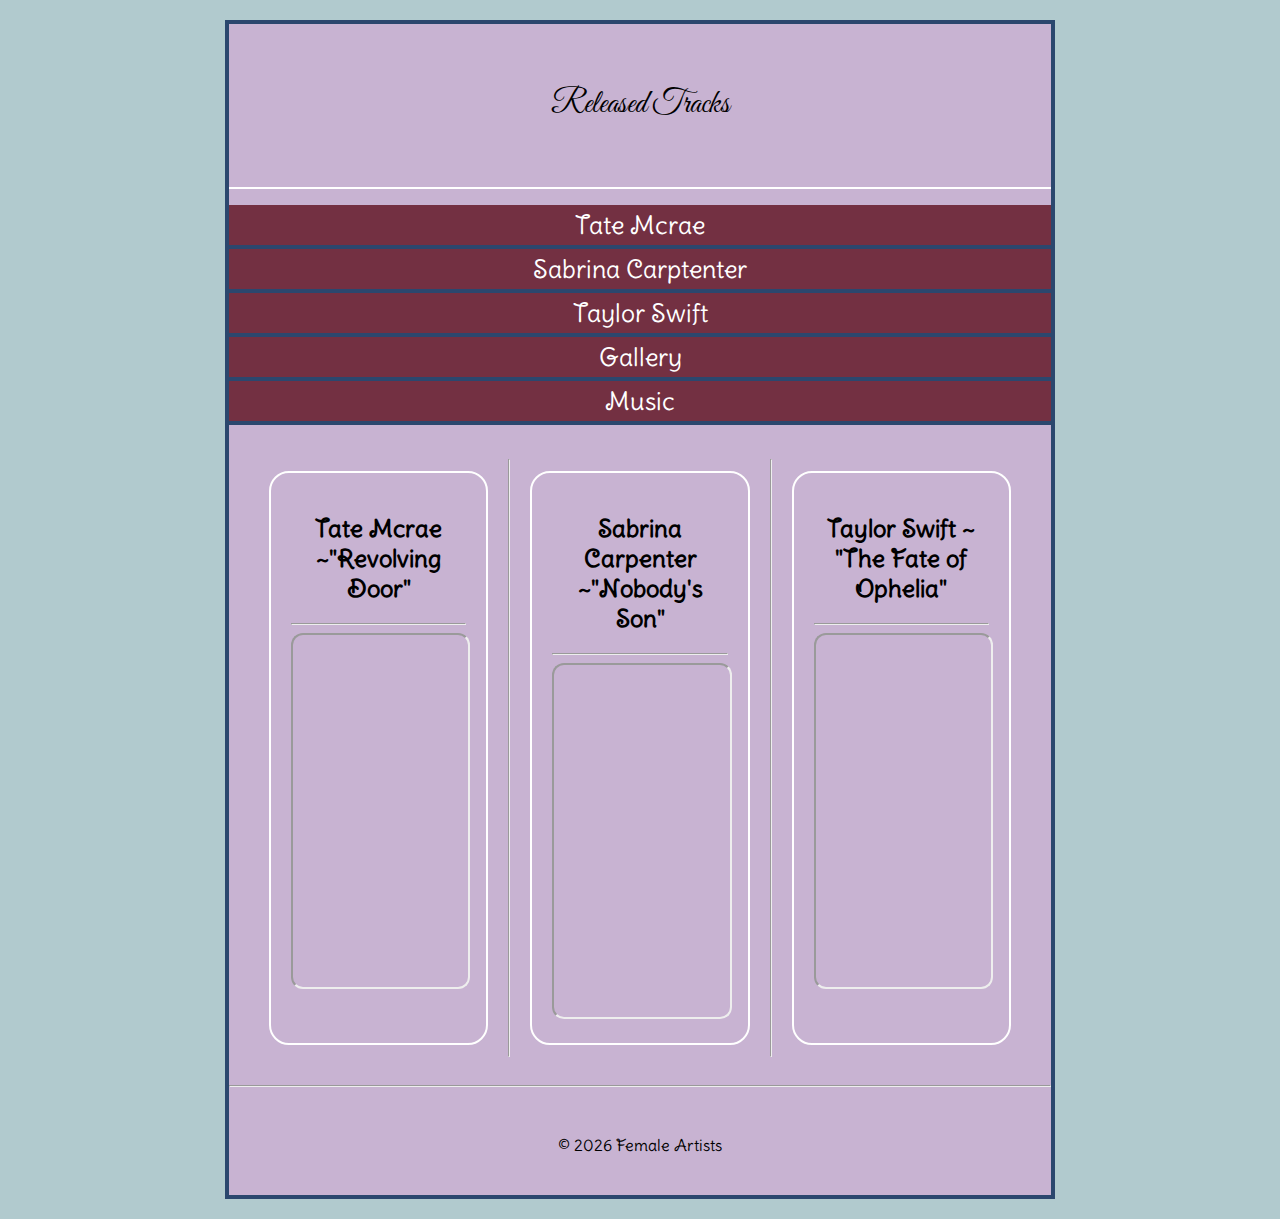
<file: responsive/music-videos.html>
<!DOCTYPE html>
<html lang="en">
<head>
    <meta charset="UTF-8">
    <meta name="viewport" content="width=device-width, initial-scale=1.0">
    <title>Female Artists</title>

   
    <link rel="preconnect" href="https://fonts.googleapis.com">
<link rel="preconnect" href="https://fonts.gstatic.com" crossorigin>
<link href="https://fonts.googleapis.com/css2?family=Delius+Swash+Caps&family=Great+Vibes&display=swap" rel="stylesheet">
<link rel="stylesheet" href="css/styles.css">
<link rel="icon" type="image/x-icon" href="images/favicon.ico">
</head>

<body>
    <div id="container">
    <header>
        <h1>Released Tracks</h1>

    </header>
    <nav>
        <ul>
            <li><a href="index.html">Tate Mcrae</a></li>
            <li><a href="about.html">Sabrina Carptenter</a></li>
            <li><a href="contact.html">Taylor Swift</a></li>
            <li><a href="gallery.html">Gallery</a></li>
            <li><a href="music-videos.html">Music</a></li>
        </ul>
    </nav>
    <main>
        <section>
        <h2>Tate Mcrae ~"Revolving Door"</h2>
        <hr>
        <iframe data-testid="embed-iframe" style="border-radius:12px" src="https://open.spotify.com/embed/track/541sN2qNfIlllGn9nGOQoC?utm_source=generator&theme=0" width="100" height="352"
         allowfullscreen="" allow="autoplay; clipboard-write; encrypted-media; fullscreen; picture-in-picture" loading="lazy"></iframe>
        </section>

        <hr>
        <section>
            <h2>Sabrina Carpenter ~"Nobody's Son"</h2>
            <hr>
           <iframe data-testid="embed-iframe" style="border-radius:12px" src="https://open.spotify.com/embed/track/4SRShYMtFIGgnOU7iBicMH?utm_source=generator" width="100" height="352" 
           allowfullscreen="" allow="autoplay; clipboard-write; encrypted-media; fullscreen; picture-in-picture" loading="lazy"></iframe>
        </section>

        <hr>
        <section>
        <h2>Taylor Swift ~ "The Fate of Ophelia"</h2>
        <hr>
        <iframe data-testid="embed-iframe" style="border-radius:12px" src="https://open.spotify.com/embed/track/53iuhJlwXhSER5J2IYYv1W?utm_source=generator" width="100" height="352"
         allowfullscreen="" allow="autoplay; clipboard-write; encrypted-media; fullscreen; picture-in-picture" loading="lazy"></iframe>
        </section>

            

    </main>
    <hr>
    <footer>&copy; 2026 Female Artists</footer>
</div>
</body>

</html>
</file>
<file: responsive/css/styles.css>
/* Global Styles */

body {
    background-color: #B1CACE;
    font-family: "Delius Swash Caps", cursive;
  font-weight: 400;
  font-style: normal;
}

h1 {font-family: "Great Vibes", cursive;
  font-weight: 400;
  font-style: normal;
}

img {
    display: block;
    margin: 0 auto;
    width: 100%;
}

a {
    color: white;
}

a:hover {
    color:#2B476E;
    text-decoration:none;
}

iframe{
    width:100%;
    height:352px;
    border-radius:12px;
}

/* Mobile Styles */

#container {
    border: 4px solid #2B476E ;
}

nav {
    text-align:center;
}

nav ul {
    padding: 0;
    list-style-type:none;
}

nav li {
    display: block;
}

nav li a {
    display: block;
    background-color: #733042;
    height: 40px;
    line-height: 40px;
    text-decoration:none;
    font-size: 25px;
    border-bottom: 4px solid  #2B476E;
}

nav li a:hover {
background-color:white;
}

main {
    padding: 10px;
    margin: 10px;
}

img {
    width:50%;
    height: auto;
}

footer {
    padding: 40px;
    text-align: center;
}

/* Tablet Styles */

@media (min-with:768px) {

    nav{
        padding:10px 0;
        border-bottom: 4px solid white;
    }

    nav li {
        display: inline;
    }
    
    nav li a {
        display: inline-block;
        width: 150px;
        height: 40px;
    }

    main {
        margin-top:10px;
    }

    img{
        width:50%;
        height: auto;
    }
}

/* Destop Styles */
@media (min-width: 1024px) {
    #container {
        width: 65%;
        margin: 20px auto;
        background-color:#C8B3D2;
    }

    .gallery {
        display: flex;
    }

    .col {
        border: 2px solid white;
        margin:10px;
        padding: 10px;
        border-radius:10px;
    }

    .col img {
        width: 100%;
    }

    main {
        display: flex;
    }

    main h2 {
        text-align: center;
    }

    header{
        text-align: center;
        padding: 40px;
        border-bottom: 2px solid white;
    }
}

section,
aside {
    border-radius: 20px;
    border: 2px solid white;
    margin: 20px;
    padding: 20px;
}

section {
    width:75%;
}

section img {
    border-radius: 10px;
    border: 2px solid white;
    width: 75%
}
</file>
<file: adv_css/css/styles.css>
body{
    background-color:#404F8A;
}

img {
    display: block;
    margin: 0 auto;
    width: 100%;
}

a {
    color:white;
}

a:hover {
    color: red;
    text-decoration: none;
}

#container {
    background-color:#004066;
    width: 65%;
    margin: 20px auto;
    border: 4px solid white;
    padding: 20px;
    border-radius:20px;
}

header {
    text-align: center;
    padding: 40px;
    border-bottom:2px solid white;
}

header h1 {
    font-size: 50px;
    color: white;
}

nav {
    text-align: center;
    border-bottom:2px solid white;
}

nav ul {
    list-style-type: none;
    padding: 0;
}

nav li {
    display: inline-block;
}

nav li a {
    display: block;
    background-color:#404F8A;
    color:white;
    width: 200px;
    height: 40px;
    line-height: 40px;
    font-size: 25px;
    text-decoration: none;
    border-radius: 10px;
    border: 2px solid white;
}

nav li a:hover {
    color:white;
    background-color:#004066;
}

main {
    display:flex;
}

main h2 {
    text-align: center;
}

section, 
aside {
    border-radius:20px;
    border: 2px solid white;
    margin: 20px;
    padding:20px;
}

section {
    width:75%;
}

aside{
    width: 25%;
}

section img {
    border-radius:10px;
    border: 2px solid white;
    width: 75%;
}

footer {
    padding: 40px 0;
    text-align: center;
    border-top: 40px;
}
</file>
<file: html5_css/css/styles.css>
body{
    background-color: cadetblue;
}

#container {
    background-color: aliceblue;
    width: 950px;
    margin: 20px auto;
    border: 4px solid;
    padding: 20px;
    border-radius:20px;
}
header {
    text-align: center;
}
nav {
    text-align: center;
    border-top: 4px solid;
    border-bottom: 4px solid;
    padding: 20px 0;
}

nav a:hover{
    color: #022626;
    text-decoration: none;
}

main img {
            display: block;
            margin: 20px auto;
            width: 600px;
        
}

footer{
    padding: 40px 0;
    text-align: center;
    border-top: 4px soldid;
}
</file>
